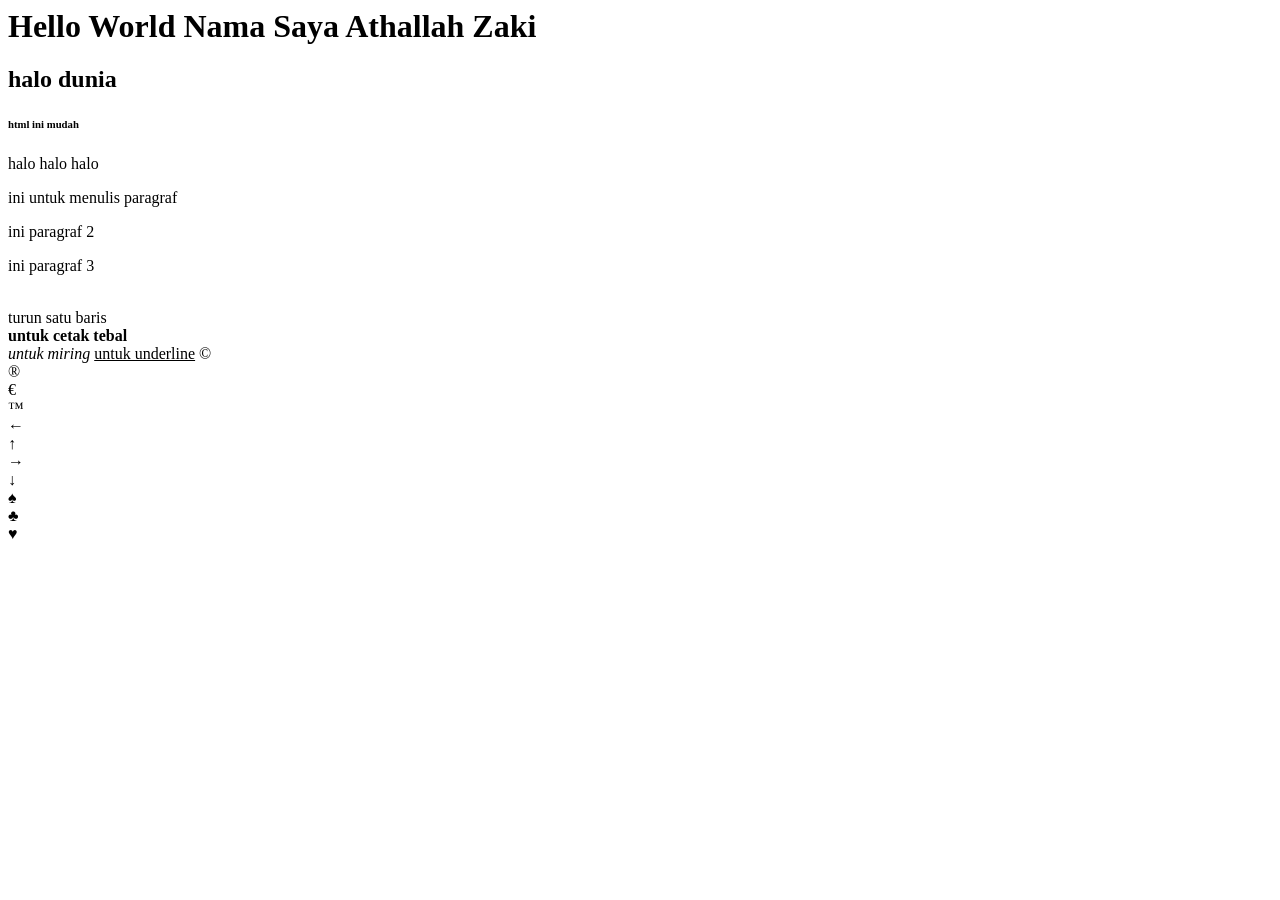
<file: p3/index.html>
<html>
    <head>
        <title> Turu </title>
    </head>
    <body>
        <H1>Hello World Nama Saya Athallah Zaki</H1>
        <h2>halo dunia</h2>
        <h6>html ini mudah</h6>
        <p>halo halo halo</p>
        <p>ini untuk menulis paragraf</p>
        <p>ini paragraf 2</p>
        <p>ini paragraf 3</p>
        <br>turun satu baris <br>
        <b>untuk cetak tebal</b> <br>
        <i>untuk miring</i>
        <u>untuk underline</u>
       	&copy;		<br>
		&reg;		<br>
		&euro;	<br>
		&trade;		<br>
		&larr;	<br>
		&uarr;		<br>
		&rarr;		<br>
		&darr;		<br>
		&spades;		<br>
		&clubs;		<br>
		&hearts;	<br>
	
    </body>
</html>
</file>
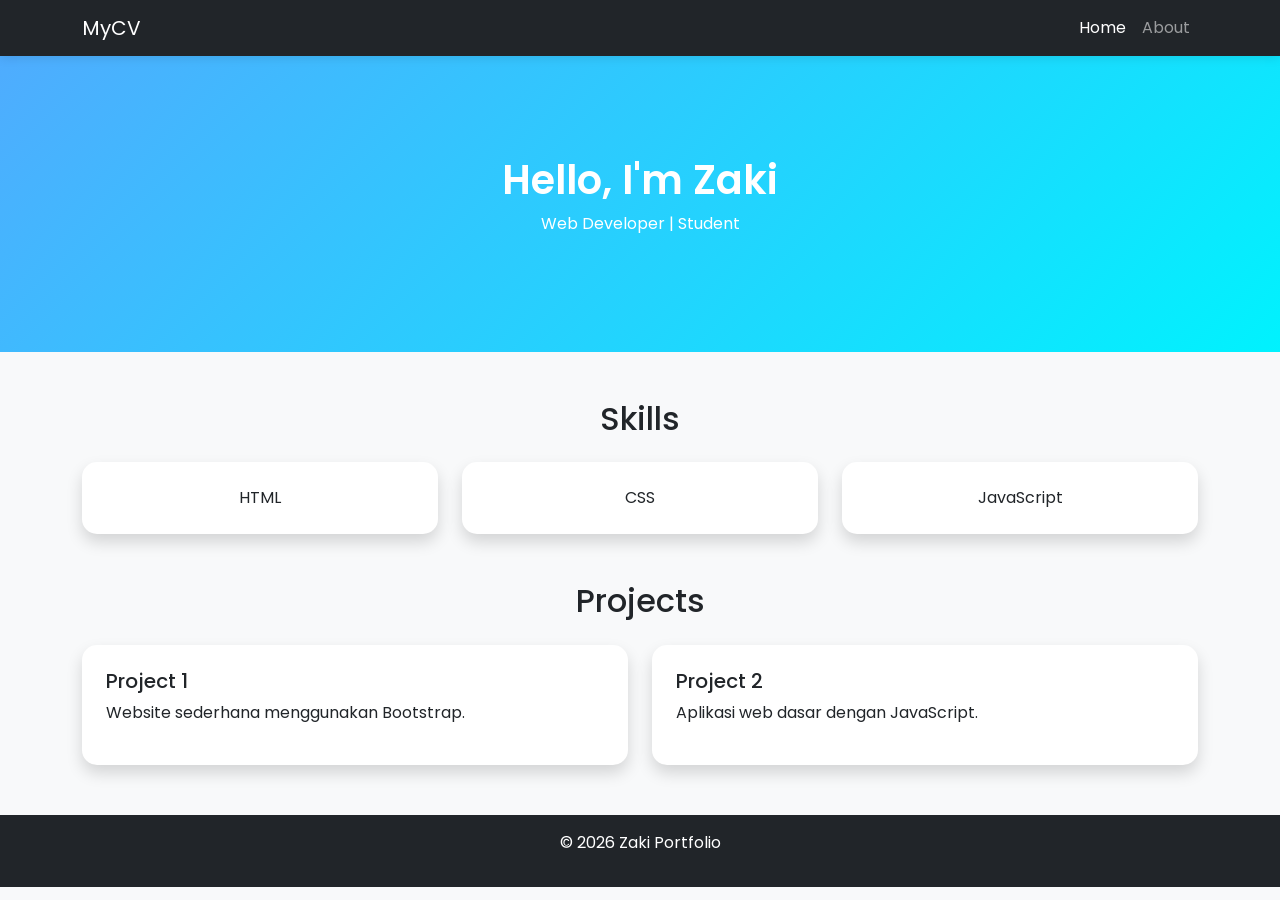
<file: Pengembangan Web Layout dengan Bootstrap 5/index.html>
<!DOCTYPE html>
<html lang="en">
<head>
  <meta charset="UTF-8">
  <meta name="viewport" content="width=device-width, initial-scale=1">
  <title>Portfolio Zaki</title>

  <!-- Bootstrap -->
  <link href="https://cdn.jsdelivr.net/npm/bootstrap@5.3.0/dist/css/bootstrap.min.css" rel="stylesheet">

  <!-- CSS -->
  <link rel="stylesheet" href="style.css">
</head>
<body>

<!-- Navbar -->
<nav class="navbar navbar-expand-lg navbar-dark bg-dark">
  <div class="container">
    <a class="navbar-brand" href="#">MyCV</a>
    <button class="navbar-toggler" data-bs-toggle="collapse" data-bs-target="#navbarNav">
      <span class="navbar-toggler-icon"></span>
    </button>
    <div class="collapse navbar-collapse" id="navbarNav">
      <ul class="navbar-nav ms-auto">
        <li class="nav-item"><a class="nav-link active" href="index.html">Home</a></li>
        <li class="nav-item"><a class="nav-link" href="about.html">About</a></li>
      </ul>
    </div>
  </div>
</nav>

<!-- Hero -->
<section class="hero text-center">
  <div class="container">
    <h1>Hello, I'm Zaki</h1>
    <p>Web Developer | Student</p>
  </div>
</section>

<!-- Skills -->
<section class="container my-5">
  <h2 class="text-center mb-4">Skills</h2>
  <div class="row g-4">
    <div class="col-md-4 col-sm-12">
      <div class="card p-4 text-center shadow">HTML</div>
    </div>
    <div class="col-md-4 col-sm-12">
      <div class="card p-4 text-center shadow">CSS</div>
    </div>
    <div class="col-md-4 col-sm-12">
      <div class="card p-4 text-center shadow">JavaScript</div>
    </div>
  </div>
</section>

<!-- Projects -->
<section class="container my-5">
  <h2 class="text-center mb-4">Projects</h2>
  <div class="row g-4">
    <div class="col-md-6">
      <div class="card p-4 shadow">
        <h5>Project 1</h5>
        <p>Website sederhana menggunakan Bootstrap.</p>
      </div>
    </div>
    <div class="col-md-6">
      <div class="card p-4 shadow">
        <h5>Project 2</h5>
        <p>Aplikasi web dasar dengan JavaScript.</p>
      </div>
    </div>
  </div>
</section>

<!-- Footer -->
<footer class="bg-dark text-white text-center p-3">
  <p>© 2026 Zaki Portfolio</p>
</footer>

<script src="https://cdn.jsdelivr.net/npm/bootstrap@5.3.0/dist/js/bootstrap.bundle.min.js"></script>
</body>
</html>
</file>
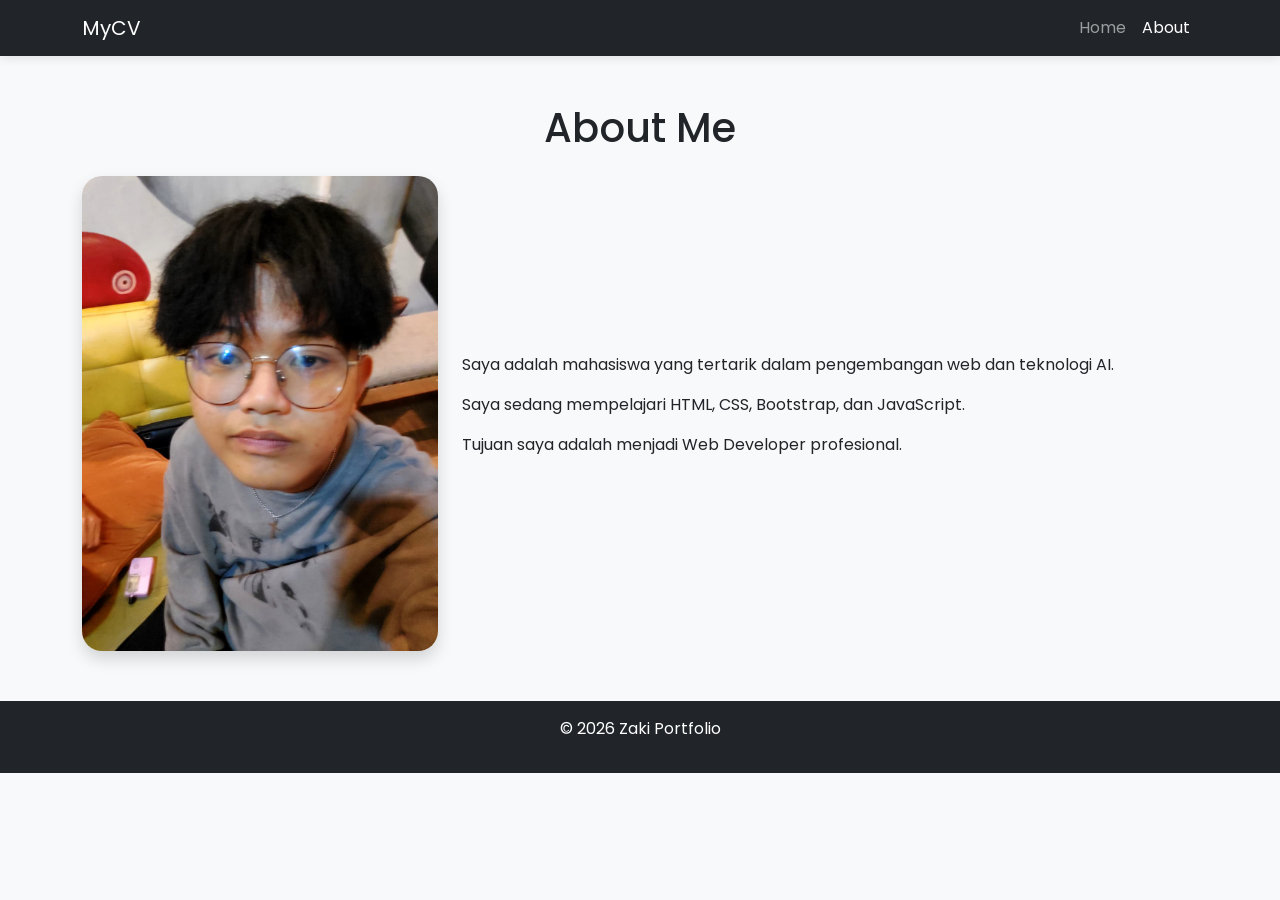
<file: Pengembangan Web Layout dengan Bootstrap 5/about.html>
<!DOCTYPE html>
<html lang="en">
<head>
  <meta charset="UTF-8">
  <meta name="viewport" content="width=device-width, initial-scale=1">
  <title>About Me</title>

  <!-- Bootstrap -->
  <link href="https://cdn.jsdelivr.net/npm/bootstrap@5.3.0/dist/css/bootstrap.min.css" rel="stylesheet">

  <!-- CSS -->
  <link rel="stylesheet" href="style.css">
</head>
<body>

<!-- Navbar -->
<nav class="navbar navbar-expand-lg navbar-dark bg-dark">
  <div class="container">
    <a class="navbar-brand" href="#">MyCV</a>
    <button class="navbar-toggler" data-bs-toggle="collapse" data-bs-target="#navbarNav">
      <span class="navbar-toggler-icon"></span>
    </button>
    <div class="collapse navbar-collapse" id="navbarNav">
      <ul class="navbar-nav ms-auto">
        <li class="nav-item"><a class="nav-link" href="index.html">Home</a></li>
        <li class="nav-item"><a class="nav-link active" href="about.html">About</a></li>
      </ul>
    </div>
  </div>
</nav>

<!-- About -->
<section class="container my-5">
  <h1 class="text-center mb-4">About Me</h1>
  <div class="row align-items-center">
    <div class="col-md-4 text-center">
      <img src="Image/WhatsApp Image 2026-03-30 at 01.01.15.jpeg" class="img-fluid profile-img shadow" alt="Profile">
    </div>
    <div class="col-md-8">
      <p>Saya adalah mahasiswa yang tertarik dalam pengembangan web dan teknologi AI.</p>
      <p>Saya sedang mempelajari HTML, CSS, Bootstrap, dan JavaScript.</p>
      <p>Tujuan saya adalah menjadi Web Developer profesional.</p>
    </div>
  </div>
</section>

<!-- Footer -->
<footer class="bg-dark text-white text-center p-3">
  <p>© 2026 Zaki Portfolio</p>
</footer>

<script src="https://cdn.jsdelivr.net/npm/bootstrap@5.3.0/dist/js/bootstrap.bundle.min.js"></script>
</body>
</html>
</file>
<file: Pengembangan Web Layout dengan Bootstrap 5/style.css>
@import url('https://fonts.googleapis.com/css2?family=Poppins:wght@300;400;600&display=swap');

body {
  font-family: 'Poppins', sans-serif;
  background-color: #f8f9fa;
}

/* Navbar */
.navbar {
  box-shadow: 0 2px 10px rgba(0,0,0,0.1);
}

/* Hero */
.hero {
  background: linear-gradient(135deg, #4facfe, #00f2fe);
  color: white;
  padding: 100px 0;
  text-align: center;
}

.hero h1 {
  font-weight: 600;
  animation: fadeInDown 1s ease;
}

.hero p {
  animation: fadeInUp 1.2s ease;
}

/* Card */
.card {
  border: none;
  border-radius: 15px;
  transition: 0.3s;
}

.card:hover {
  transform: translateY(-10px) scale(1.03);
  box-shadow: 0 10px 25px rgba(0,0,0,0.15);
}

/* Profile */
.profile-img {
  border-radius: 20px;
  transition: 0.3s;
}

.profile-img:hover {
  transform: scale(1.05);
}

/* Footer */
footer {
  margin-top: 50px;
}

/* Animasi */
@keyframes fadeInDown {
  from {opacity: 0; transform: translateY(-30px);}
  to {opacity: 1; transform: translateY(0);}
}

@keyframes fadeInUp {
  from {opacity: 0; transform: translateY(30px);}
  to {opacity: 1; transform: translateY(0);}
}
</file>
